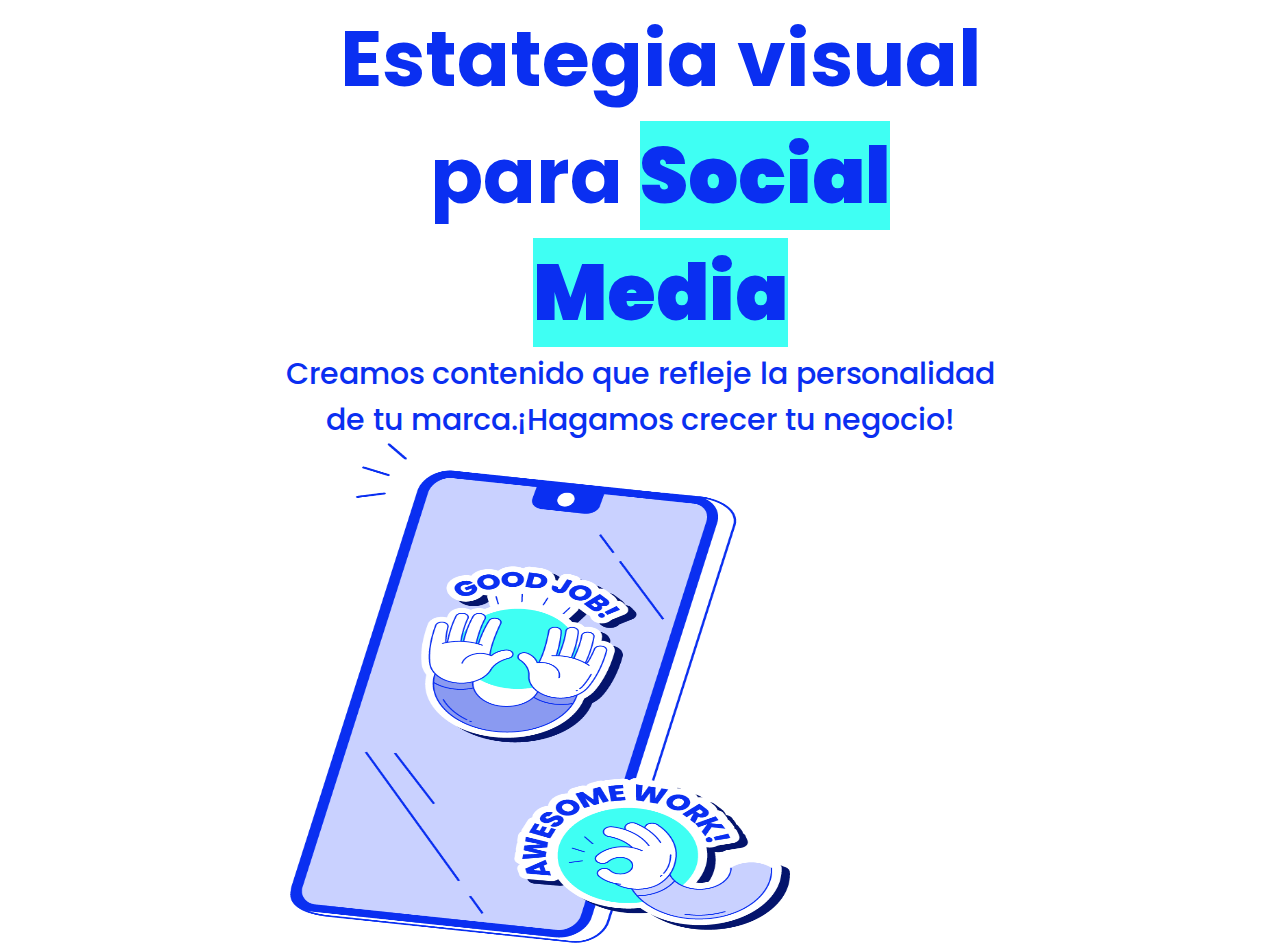
<file: Ejercicio1/index.html>
<!DOCTYPE html>
<html lang="en">
<head>
    <meta charset="UTF-8">
    <meta http-equiv="X-UA-Compatible" content="IE=edge">
    <meta name="viewport" content="width=device-width, initial-scale=1.0">
    <link rel="stylesheet" href="style.css">
    <link rel="preconnect" href="https://fonts.googleapis.com">
<link rel="preconnect" href="https://fonts.gstatic.com" crossorigin>
<link href="https://fonts.googleapis.com/css2?family=Poppins:wght@500;700&display=swap" rel="stylesheet">
    <title>Laboratorio 1</title>
</head>
<body>
    <header>
        <h1>Estategia visual <br>
        para <strong>Social Media</strong></h1>
    </header>
    <main>
        <p>Creamos contenido que refleje la personalidad <br>
        de tu marca.¡Hagamos crecer tu negocio!</p>
        <img src="celu.png" alt="foto de celu" srcset="" width="500px" height="500px">
    </main>
</body>
</html>
</file>
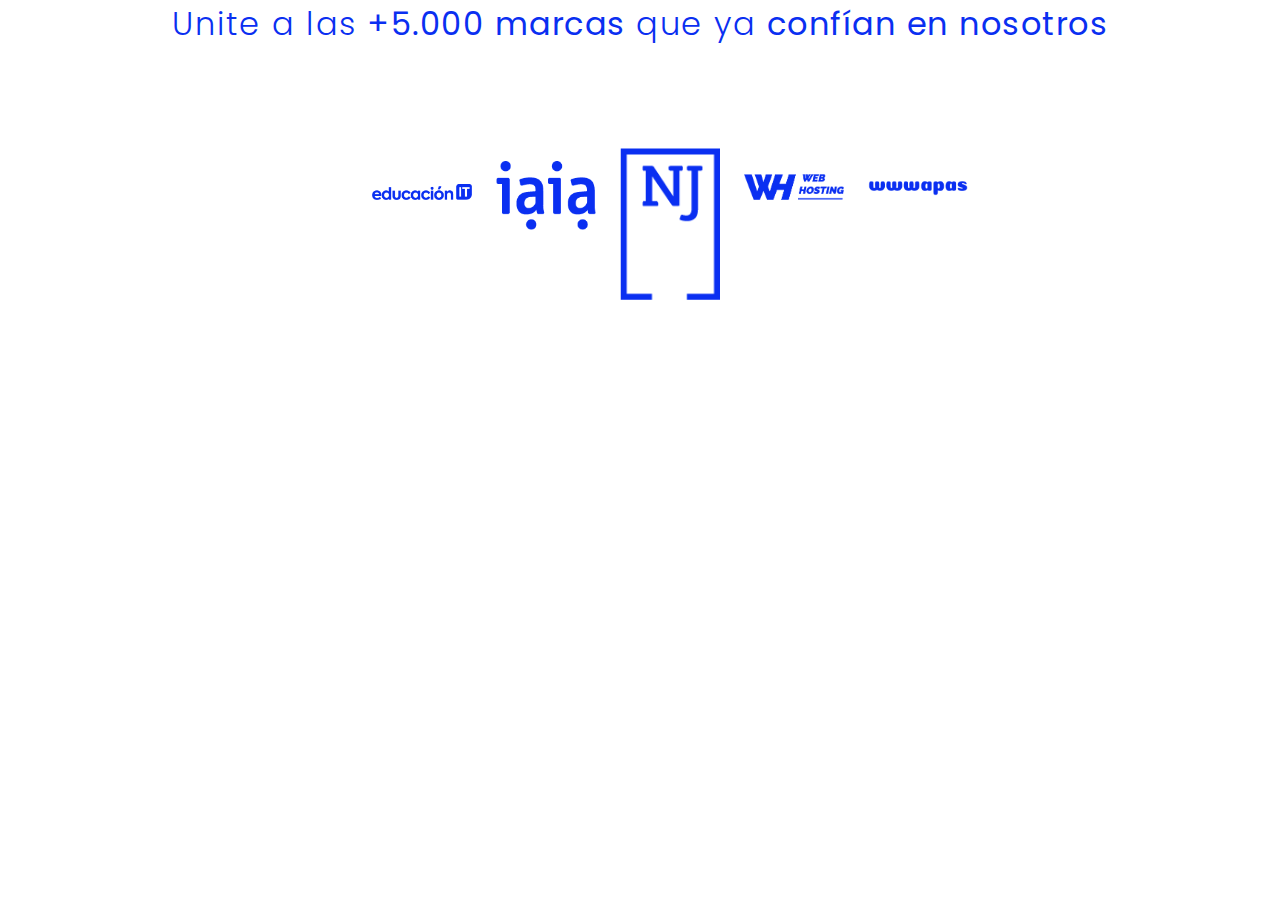
<file: Ejercicio2/index.html>
<!DOCTYPE html>
<html lang="en">
<head>
    <meta charset="UTF-8">
    <meta http-equiv="X-UA-Compatible" content="IE=edge">
    <meta name="viewport" content="width=device-width, initial-scale=1.0">
    <link rel="stylesheet" href="style.css">
    <link rel="preconnect" href="https://fonts.googleapis.com">
<link rel="preconnect" href="https://fonts.gstatic.com" crossorigin>
<link href="https://fonts.googleapis.com/css2?family=Poppins:wght@300;700&display=swap" rel="stylesheet">
    <title>Laboratorio 2</title>
</head>
<body>
    <h1>Unite a las <strong>+5.000 marcas</strong> que ya <strong>confían en nosotros</strong> </h1>
    <div class="image">
        <img id="image1" src="logos-EIT.png" alt="" width="100px">
        <img id="image2" src="logos-iaia.png" alt=""width="100px">
        <img id="image3" src="logos-NJ.png" alt=""width="100px">
        <img id="image4" src="logos-WH.png" alt=""width="100px">
        <img id="image5" src="logos-wwwapas.png" alt=""width="100px">
    </div>
</body>
</html>
</file>
<file: Ejercicio1/style.css>
/*font-family: 'Poppins', sans-serif;*/
*{
    margin:0px;
    padding:0px;
}
body{
    width: 1020px;
    height: 800px;
    text-align: center;

}
h1{
    font-family:'Poppins';
    color:#0a2ff1;
    font-weight: 700;
    font-size: 78px;
    text-align: center;
    margin-left: 300px ;
}
strong{
    color:#0a2ff1;
    font-family:'Poppins' ;
    background:  #3ffff3;
   text-align: center;
}
main{
    width: 100vw;
    height: 40vh;
    
    text-align: center;
    
}
p{
    font-size: 30px;
    font-family: 'Poppins';
    font-weight: 500;
    color: #0a2ff1;
    text-align: center;
}
img{
    margin-right: 200px;

}
</file>
<file: Ejercicio2/style.css>
*{
    margin: 0%;
    padding: 0%;
}
h1{
    font-family: 'Poppins';
    font-size: 32px;
    color: #0a2ff1 ;
    font-weight: 300;
    text-align: center;
     letter-spacing: 1.5px;
}
.image{
  
    width: 100%;
    
    margin-left: 30px;
    vertical-align: middle;
    text-align: center;
    margin-bottom: 30px;
}
img{
    margin: 0px 10px 0px 10px;
}
#image2{
    top: 30px;
    position: relative;
}
#image3{
    top: 100px;
    position: relative;
}
</file>
